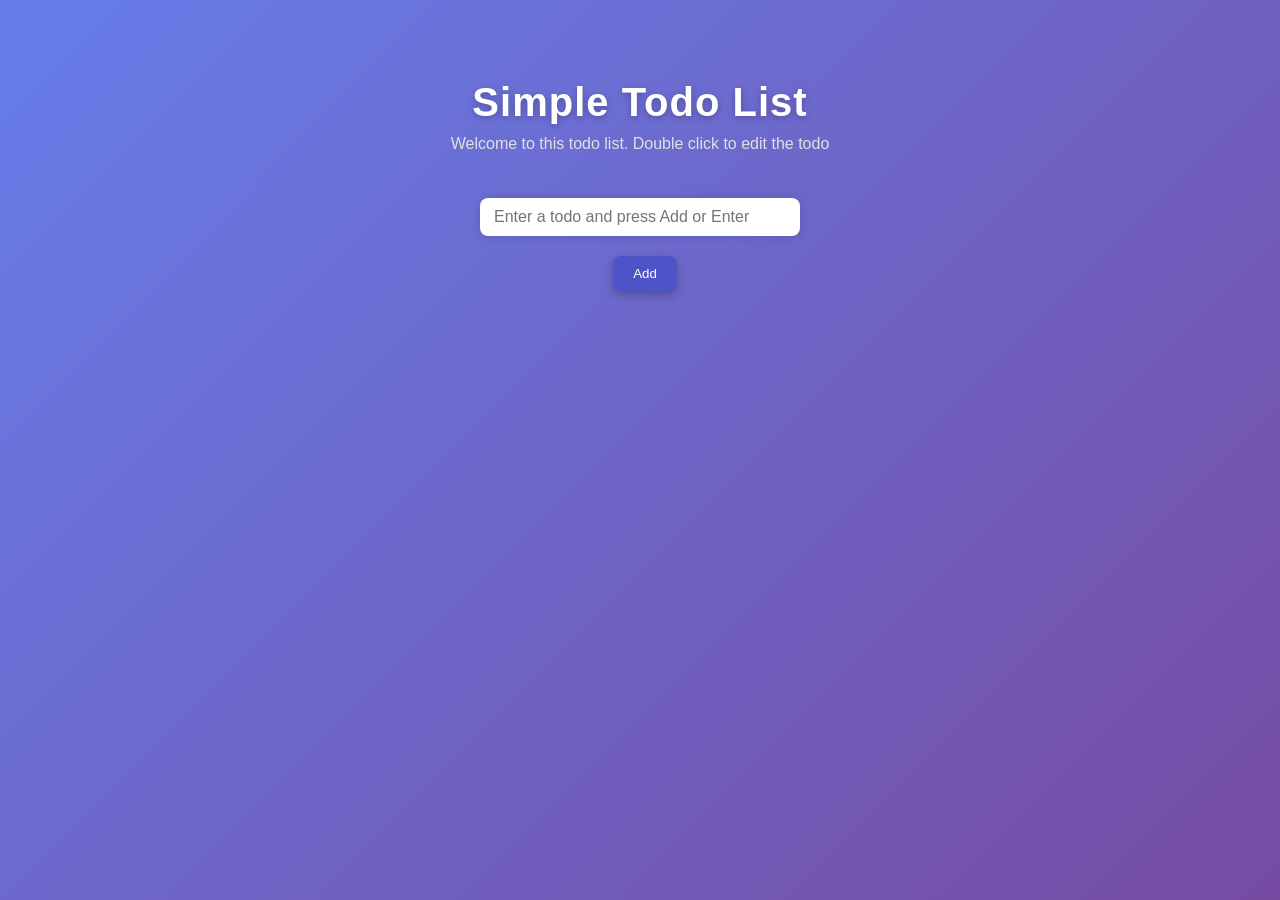
<file: Todo List/index.html>
<!DOCTYPE html>
<html lang="en">
<head>
    <meta charset="UTF-8">
    <meta name="viewport" content="width=device-width, initial-scale=1.0">
    <title>TodoList</title>
    <link rel="stylesheet" href="style.css">
</head>
<body>
    <h1>Simple Todo List</h1>
<p>Welcome to this todo list. Double click to edit the todo</p>
    <!-- Input and button to add new todos  -->
     <input type="text" id="todo-input" placeholder="Enter a todo and press Add or Enter">

     <button id="add-btn">Add</button>
     <ul id="todo-list"></ul>
     <script src="script.js"></script>
</body>
</html>
</file>
<file: Todo List/style.css>
/* General Reset */
* {
  margin: 0;
  padding: 0;
  box-sizing: border-box;
  font-family: "Poppins", sans-serif;
}

body {
  background: linear-gradient(135deg, #667eea, #764ba2);
  min-height: 100vh;
  display: flex;
  flex-direction: column;
  align-items: center;
  justify-content: start;
  padding-top: 80px;
  color: #333;
}

/* Title and Subtitle */
h1 {
  font-size: 2.5rem;
  color: #fff;
  margin-bottom: 10px;
  letter-spacing: 1px;
  text-shadow: 0 2px 6px rgba(0, 0, 0, 0.25);
}

p {
  color: #e0e0e0;
  margin-bottom: 25px;
  font-size: 1rem;
}

/* Input & Button Container */
#todo-input {
  width: 320px;
  padding: 10px 14px;
  margin: 20px 0;
  border-radius: 8px;
  border: none;
  outline: none;
  font-size: 1rem;
  transition: all 0.3s ease;
  box-shadow: 0 0 8px rgba(0, 0, 0, 0.15);
}

#todo-input:focus {
  box-shadow: 0 0 10px rgba(255, 255, 255, 0.7);
  transform: scale(1.02);
}

/* Add Button */
#add-btn {
  margin-left: 10px;
  padding: 10px 20px;
  background: #4e54c8;
  color: #fff;
  border: none;
  border-radius: 8px;
  cursor: pointer;
  font-weight: 500;
  transition: all 0.3s ease;
  box-shadow: 0 4px 10px rgba(0, 0, 0, 0.25);
}

#add-btn:hover {
  background: #8f94fb;
  transform: translateY(-2px);
  box-shadow: 0 6px 14px rgba(0, 0, 0, 0.3);
}

/* Todo List Container */
#todo-list {
  list-style: none;
  margin-top: 30px;
  padding: 0;
  width: 360px;
  background: rgba(255, 255, 255, 0.15);
  border-radius: 16px;
  backdrop-filter: blur(12px);
  box-shadow: 0 8px 25px rgba(0, 0, 0, 0.2);
  overflow: hidden;
}

/* Each Todo Item */
#todo-list li {
  display: flex;
  align-items: center;
  justify-content: space-between;
  padding: 12px 16px;
  color: #fff;
  border-bottom: 1px solid rgba(255, 255, 255, 0.1);
  transition: background 0.3s ease;
}

#todo-list li:hover {
  background: rgba(255, 255, 255, 0.1);
}

/* Checkbox styling */
#todo-list input[type="checkbox"] {
  accent-color: #50fa7b;
  transform: scale(1.3);
  margin-right: 10px;
}

/* Todo Text */
#todo-list span {
  flex: 1;
  cursor: pointer;
  font-size: 1rem;
  transition: color 0.3s ease;
}

#todo-list span:hover {
  color: #a3ffea;
}

/* Delete Button */
#todo-list button {
  background: #ff4b5c;
  color: #fff;
  border: none;
  border-radius: 6px;
  padding: 6px 12px;
  cursor: pointer;
  font-size: 0.9rem;
  transition: all 0.3s ease;
}

#todo-list button:hover {
  background: #ff6b81;
  transform: scale(1.05);
}

/* Completed Todo Animation */
#todo-list li input[type="checkbox"]:checked + span {
  text-decoration: line-through;
  color: #b0b0b0;
  transition: all 0.3s ease;
}

/* Smooth fade-in for new todos */
#todo-list li {
  animation: fadeIn 0.4s ease forwards;
}

@keyframes fadeIn {
  from {
    opacity: 0;
    transform: translateY(8px);
  }
  to {
    opacity: 1;
    transform: translateY(0);
  }
}

/* Responsive */
@media (max-width: 480px) {
  body {
    padding-top: 50px;
  }
  #todo-input {
    width: 200px;
  }
  #todo-list {
    width: 300px;
  }
}
</file>
